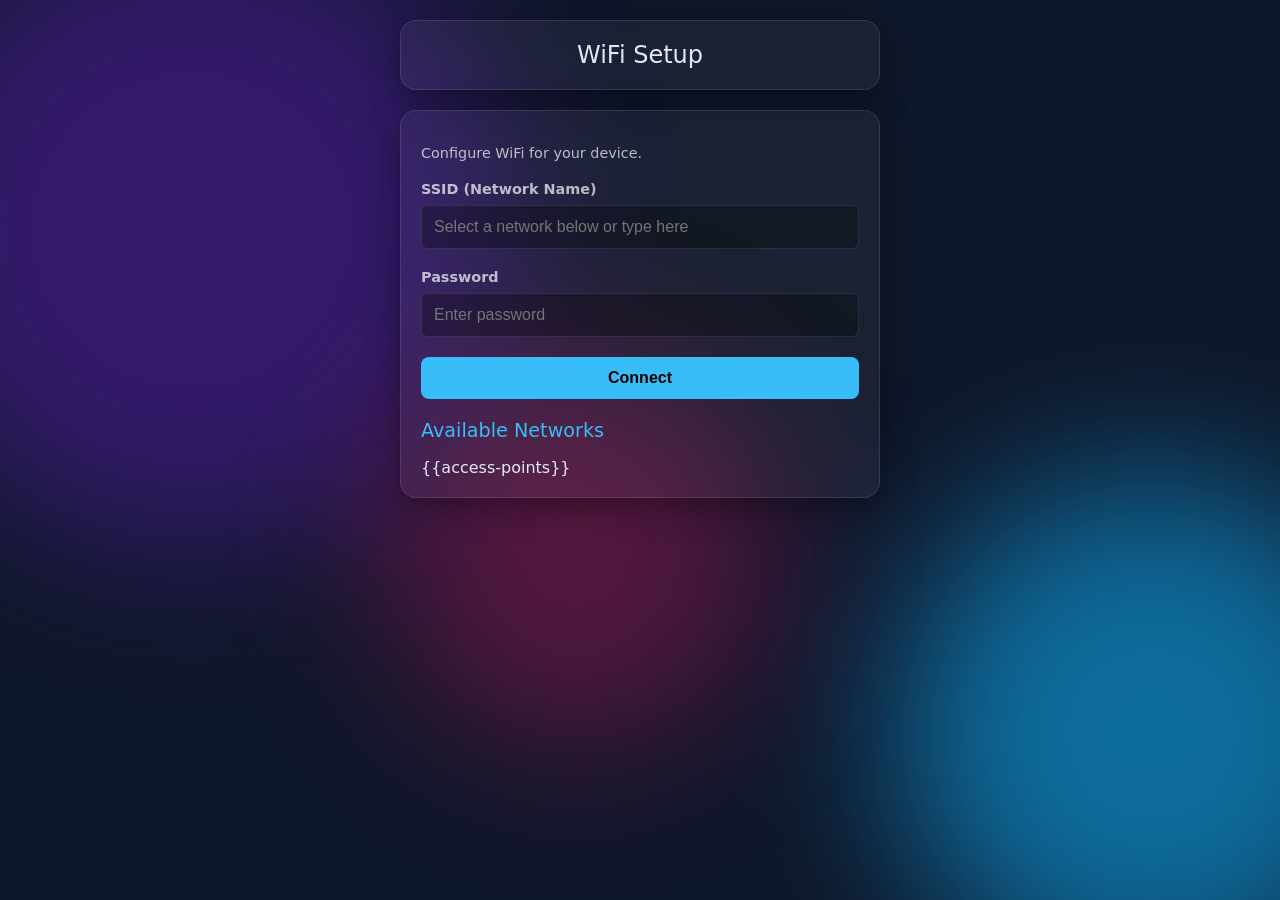
<file: assets/index.html>
<!DOCTYPE html>
<html lang="en">
<head>
  <meta charset="UTF-8">
  <meta name="viewport" content="width=device-width, initial-scale=1.0">
  <title>WiFi Settings</title>
  <link rel="stylesheet" href="style.css">
</head>
<body>
  <div class="background-blobs">
    <div class="blob blob-1"></div>
    <div class="blob blob-2"></div>
    <div class="blob blob-3"></div>
  </div>

  <div class="container">
    <header class="glass-panel">
      <h1>WiFi Setup</h1>
    </header>

    <main class="glass-panel">
      <p>Configure WiFi for your device.</p>

      <form action="/" method="POST" id="wifi-form">
        <div class="form-group">
          <label for="ssid">SSID (Network Name)</label>
          <input type="text" id="ssid" name="ssid" required autocorrect="off" autocapitalize="none" placeholder="Select a network below or type here">
        </div>

        <div class="form-group">
          <label for="password">Password</label>
          <input type="password" id="password" name="password" autocorrect="off" autocapitalize="none" placeholder="Enter password">
        </div>

        <button type="submit" class="primary-btn">Connect</button>
      </form>

      <div class="networks-section">
        <h2>Available Networks</h2>
        <div class="network-list">
          {{access-points}}
        </div>
      </div>
    </main>
  </div>
</body>
</html>
</file>
<file: assets/style.css>
:root {
  --bg-color: #0f172a;
  --text-color: #e2e8f0;
  --glass-bg: rgba(255, 255, 255, 0.05);
  --glass-border: rgba(255, 255, 255, 0.1);
  --glass-shadow: 0 8px 32px 0 rgba(0, 0, 0, 0.37);
  --accent-color: #38bdf8;
  --font-family: "Segoe UI", system-ui, -apple-system, sans-serif;
}

body {
  background-color: var(--bg-color);
  color: var(--text-color);
  font-family: var(--font-family);
  margin: 0;
  min-height: 100vh;
  display: flex;
  justify-content: center;
  overflow-x: hidden;
}

.background-blobs {
  position: fixed;
  top: 0;
  left: 0;
  width: 100%;
  height: 100%;
  z-index: -1;
  overflow: hidden;
  pointer-events: none;
}

.blob {
  position: absolute;
  border-radius: 50%;
  filter: blur(80px);
  opacity: 0.6;
}

.blob-1 {
  top: -10%;
  left: -10%;
  width: 50vw;
  height: 50vw;
  background: #4c1d95;
  animation: drift 20s infinite alternate;
}

.blob-2 {
  bottom: -10%;
  right: -10%;
  width: 40vw;
  height: 40vw;
  background: #0ea5e9;
  animation: drift 25s infinite alternate-reverse;
}

.blob-3 {
  top: 40%;
  left: 30%;
  width: 30vw;
  height: 30vw;
  background: #be185d;
  opacity: 0.4;
  animation: drift 22s infinite alternate;
}

@keyframes drift {
  from { transform: translate(0, 0); }
  to { transform: translate(30px, 30px); }
}

.container {
  width: 100%;
  max-width: 480px;
  padding: 20px;
  display: flex;
  flex-direction: column;
  gap: 20px;
}

.glass-panel {
  background: var(--glass-bg);
  backdrop-filter: blur(12px);
  -webkit-backdrop-filter: blur(12px);
  border: 1px solid var(--glass-border);
  border-radius: 16px;
  padding: 20px;
  box-shadow: var(--glass-shadow);
}

h1 {
  font-size: 1.5rem;
  margin: 0;
  font-weight: 300;
  text-align: center;
}

h2 {
  font-size: 1.2rem;
  margin-top: 20px;
  font-weight: 400;
  color: var(--accent-color);
}

p {
  font-size: 0.9rem;
  color: rgba(255, 255, 255, 0.7);
  margin-bottom: 20px;
}

form {
  margin: 0;
}

.form-group {
  margin-bottom: 20px;
}

.form-group label {
  display: block;
  margin-bottom: 8px;
  font-size: 0.9rem;
  color: rgba(255, 255, 255, 0.7);
  font-weight: 600;
}

input {
  background: rgba(0, 0, 0, 0.3);
  border: 1px solid var(--glass-border);
  color: white;
  padding: 12px;
  border-radius: 6px;
  width: 100%;
  box-sizing: border-box;
  font-size: 1rem;
}

input:focus {
  outline: none;
  border-color: var(--accent-color);
  background: rgba(0, 0, 0, 0.5);
}

.primary-btn {
  width: 100%;
  padding: 12px;
  background: var(--accent-color);
  color: #000;
  border: none;
  border-radius: 8px;
  font-weight: 600;
  cursor: pointer;
  transition: transform 0.1s;
  font-size: 1rem;
}

.primary-btn:active {
  transform: scale(0.98);
}

.network-list {
  display: flex;
  flex-direction: column;
  gap: 8px;
  max-height: 250px;
  overflow-y: auto;
  margin-top: 10px;
}

.network-item {
  background: rgba(255, 255, 255, 0.05);
  padding: 12px;
  border-radius: 8px;
  display: flex;
  justify-content: space-between;
  align-items: center;
  cursor: pointer;
  transition: background 0.2s;
}

.network-item:hover {
  background: rgba(255, 255, 255, 0.1);
}

.network-rssi {
  font-size: 0.8rem;
  color: rgba(255, 255, 255, 0.5);
}

.loading-spinner {
  border: 4px solid rgba(255, 255, 255, 0.1);
  border-left-color: var(--accent-color);
  border-radius: 50%;
  width: 24px;
  height: 24px;
  animation: spin 1s linear infinite;
  margin: 20px auto;
}

@keyframes spin {
  to { transform: rotate(360deg); }
}
</file>
